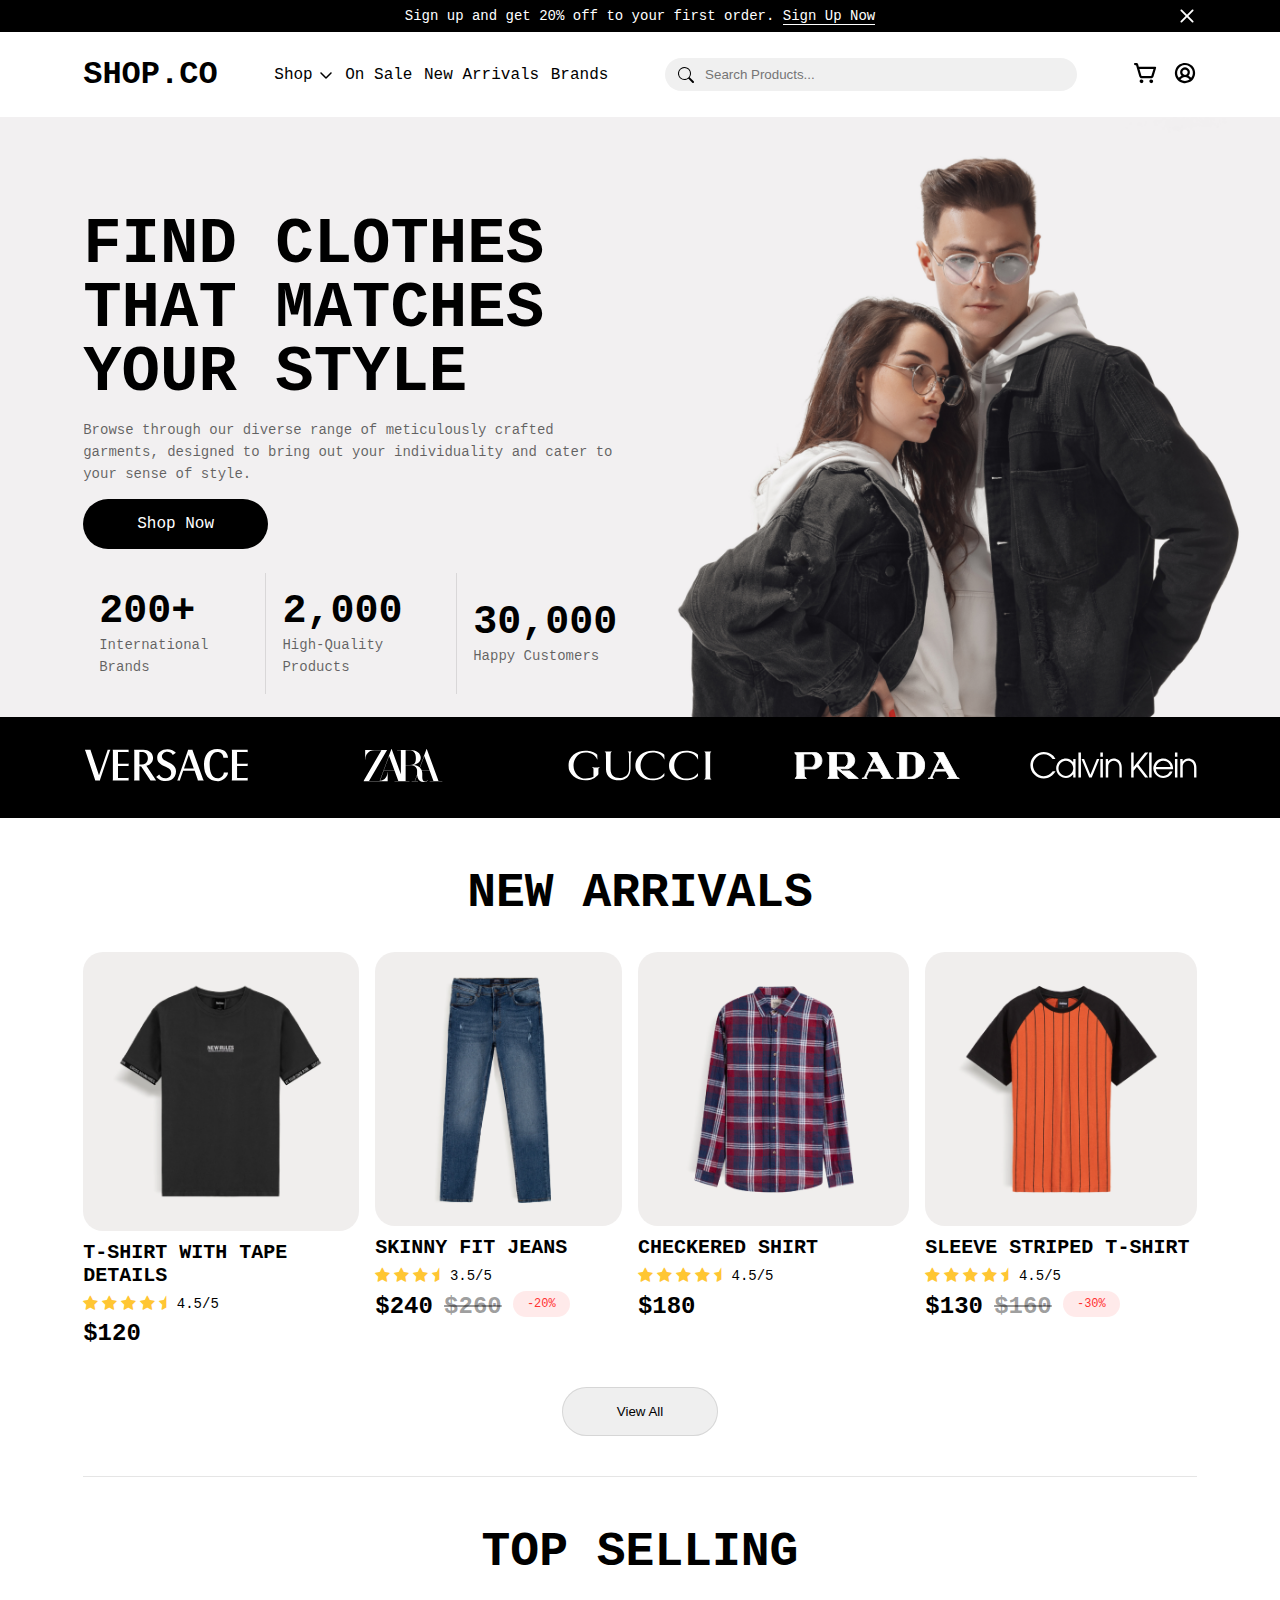
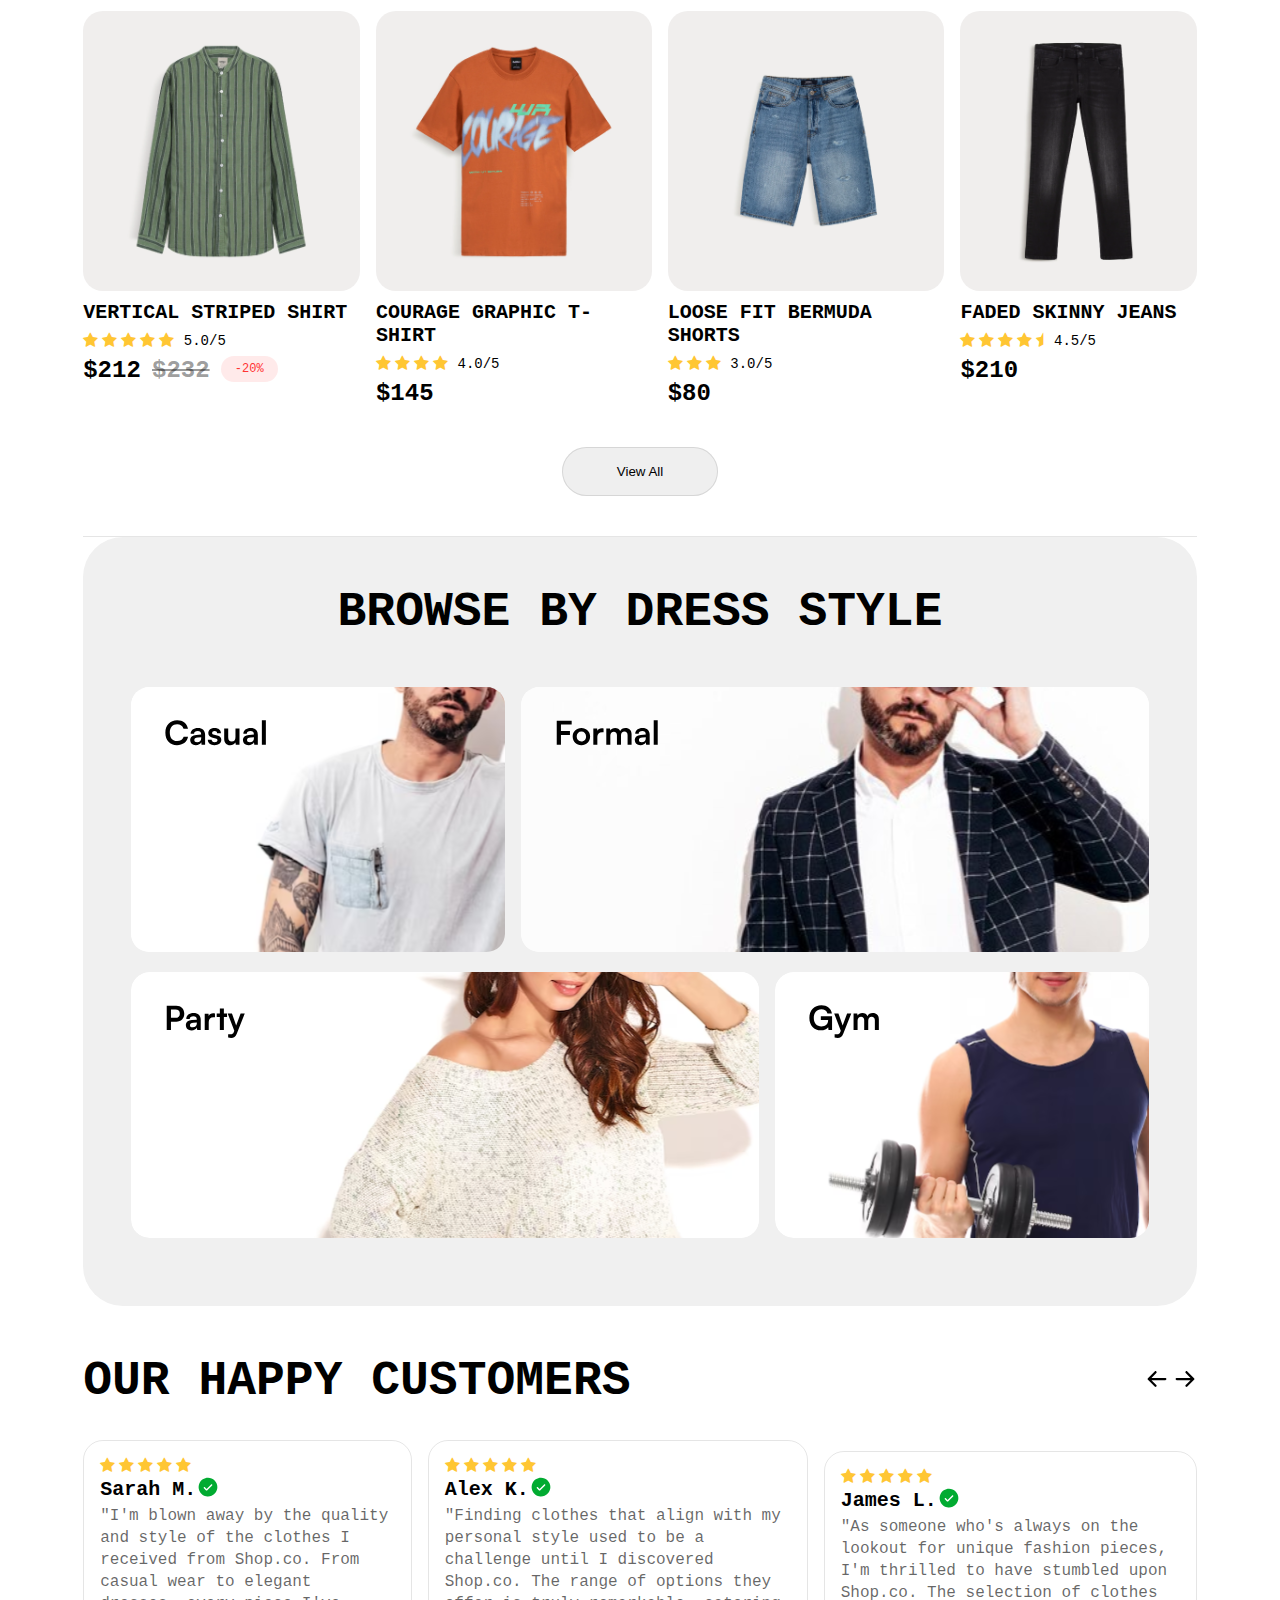
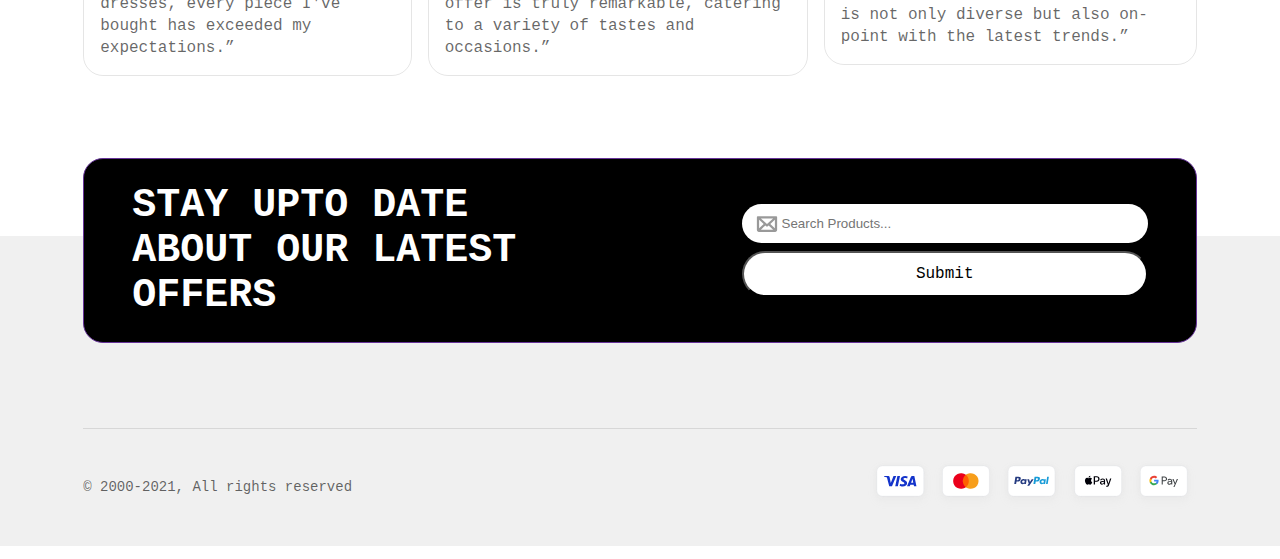
<file: index.html>
<!DOCTYPE html>
<html lang="en">
  <head>
    <meta charset="UTF-8" />
    <meta name="viewport" content="width=device-width, initial-scale=1.0" />
    <title>Shop.co</title>
    <link rel="stylesheet" href="./styles/index.css" />
    <link
      rel="stylesheet"
      href="https://cdnjs.cloudflare.com/ajax/libs/font-awesome/4.7.0/css/font-awesome.min.css"
    />
  </head>
  <body>
    <header>
      <div class="top">
        <div class="container">
          <div class="top-content">
            <p>
              Sign up and get 20% off to your first order.
              <a href="#">Sign Up Now</a>
            </p>
            <div class="close">
              <img src="./images/x.svg" alt="" />
            </div>
          </div>
        </div>
      </div>
      <div class="bottom">
        <div class="container">
          <nav>
            <div class="logo">
              <a href="./index.html">SHOP.CO</a>
            </div>
            <ul>
              <li>
                <a href="#">Shop</a><img src="./images/dropdown.svg" alt="" />
              </li>
              <li>
                <a href="#">On Sale</a>
              </li>
              <li><a href="#">New Arrivals</a></li>
              <li><a href="#">Brands</a></li>
            </ul>
            <div class="submit">
              <input type="search" placeholder="Search Products..." />
            </div>
            <div class="login">
              <div class="cart">
                <a href="#"><img src="./images/cart.svg" alt="" /></a>
              </div>
              <div class="user">
                <a href="#"><img src="./images/user.svg" alt="" /></a>
              </div>
            </div>
          </nav>
        </div>
      </div>
    </header>
    <section class="landing-page">
      <div class="container">
        <div class="land-content">
          <h1>FIND CLOTHES THAT MATCHES YOUR STYLE</h1>
          <p>
            Browse through our diverse range of meticulously crafted garments,
            designed to bring out your individuality and cater to your sense of
            style.
          </p>
          <button>Shop Now</button>
          <div class="brand-box">
            <div class="brand">
              <p>200+</p>
              <p>International Brands</p>
            </div>
            <div class="brand">
              <p>2,000</p>
              <p>High-Quality Products</p>
            </div>
            <div class="brand">
              <p>30,000</p>
              <p>Happy Customers</p>
            </div>
          </div>
        </div>
      </div>
    </section>
    <section class="brand-sect">
      <div class="container">
        <div class="brand-sect-box">
          <div class="sect-box">
            <img src="./images/versace.svg" alt="Versace logo" />
          </div>
          <div class="sect-box">
            <img src="./images/zara-logo-1 1.svg" alt="Versace logo" />
          </div>
          <div class="sect-box">
            <img src="./images/gucci-logo-1 1.svg" alt="Versace logo" />
          </div>
          <div class="sect-box">
            <img src="./images/prada-logo-1 1.svg" alt="Versace logo" />
          </div>
          <div class="sect-box">
            <img src="./images/calvin_klein.svg" alt="Versace logo" />
          </div>
        </div>
      </div>
    </section>
    <section class="outer-arrivals">
      <div class="container">
        <div class="inner-arrivals">
          <p>NEW ARRIVALS</p>
          <div class="arrivals">
            <div class="arrival-box">
              <div class="arrival-image">
                <img src="./images/T-shirt.png" alt="T-shirt" />
              </div>
              <p>T-SHIRT WITH TAPE DETAILS</p>
              <div class="ratings">
                <div class="stars">
                  <span class="fa fa-star checked"></span>
                  <span class="fa fa-star checked"></span>
                  <span class="fa fa-star checked"></span>
                  <span class="fa fa-star checked"></span>
                  <span class="fa fa-star-half"></span>
                </div>
                <div class="rate">4.5/5</div>
              </div>
              <div class="price">
                <p>$120</p>
              </div>
            </div>
            <div class="arrival-box">
              <div class="arrival-image">
                <img src="./images/skinny-je.png" alt="T-shirt" />
              </div>
              <p>SKINNY FIT JEANS</p>
              <div class="ratings">
                <div class="stars">
                  <span class="fa fa-star checked"></span>
                  <span class="fa fa-star checked"></span>
                  <span class="fa fa-star checked"></span>
                  <span class="fa fa-star-half"></span>
                </div>
                <div class="rate">3.5/5</div>
              </div>
              <div class="price">
                <p>$240</p>
                <p>$260</p>
                <p>-20%</p>
              </div>
            </div>
            <div class="arrival-box">
              <div class="arrival-image">
                <img src="./images/check-shirt.png" alt="T-shirt" />
              </div>
              <p>CHECKERED SHIRT</p>
              <div class="ratings">
                <div class="stars">
                  <span class="fa fa-star checked"></span>
                  <span class="fa fa-star checked"></span>
                  <span class="fa fa-star checked"></span>
                  <span class="fa fa-star checked"></span>
                  <span class="fa fa-star-half"></span>
                </div>
                <div class="rate">4.5/5</div>
              </div>
              <div class="price">
                <p>$180</p>
              </div>
            </div>
            <div class="arrival-box">
              <div class="arrival-image">
                <img src="./images/sleeze-tshirt.png" alt="T-shirt" />
              </div>
              <p>SLEEVE STRIPED T-SHIRT</p>
              <div class="ratings">
                <div class="stars">
                  <span class="fa fa-star checked"></span>
                  <span class="fa fa-star checked"></span>
                  <span class="fa fa-star checked"></span>
                  <span class="fa fa-star checked"></span>
                  <span class="fa fa-star-half"></span>
                </div>
                <div class="rate">4.5/5</div>
              </div>
              <div class="price">
                <p>$130</p>
                <p>$160</p>
                <p>-30%</p>
              </div>
            </div>
          </div>
          <div class="btn">
            <button>View All</button>
          </div>
        </div>
      </div>
    </section>
    <section class="outer-arrivals">
      <div class="container">
        <div class="inner-arrivals">
          <p>TOP SELLING</p>
          <div class="arrivals">
            <div class="arrival-box">
              <div class="arrival-image">
                <img src="./images/verticalstripe.png" alt="T-shirt" />
              </div>
              <p>VERTICAL STRIPED SHIRT</p>
              <div class="ratings">
                <div class="stars">
                  <span class="fa fa-star checked"></span>
                  <span class="fa fa-star checked"></span>
                  <span class="fa fa-star checked"></span>
                  <span class="fa fa-star checked"></span>
                  <span class="fa fa-star checked"></span>
                </div>
                <div class="rate">5.0/5</div>
              </div>
              <div class="price">
                <p>$212</p>
                <p>$232</p>
                <p>-20%</p>
              </div>
            </div>
            <div class="arrival-box">
              <div class="arrival-image">
                <img src="./images/courage.png" alt="T-shirt" />
              </div>
              <p>COURAGE GRAPHIC T-SHIRT</p>
              <div class="ratings">
                <div class="stars">
                  <span class="fa fa-star checked"></span>
                  <span class="fa fa-star checked"></span>
                  <span class="fa fa-star checked"></span>
                  <span class="fa fa-star checked"></span>
                </div>
                <div class="rate">4.0/5</div>
              </div>
              <div class="price">
                <p>$145</p>
              </div>
            </div>
            <div class="arrival-box">
              <div class="arrival-image">
                <img src="./images/loosefit.png" alt="T-shirt" />
              </div>
              <p>LOOSE FIT BERMUDA SHORTS</p>
              <div class="ratings">
                <div class="stars">
                  <span class="fa fa-star checked"></span>
                  <span class="fa fa-star checked"></span>
                  <span class="fa fa-star checked"></span>
                </div>
                <div class="rate">3.0/5</div>
              </div>
              <div class="price">
                <p>$80</p>
              </div>
            </div>
            <div class="arrival-box">
              <div class="arrival-image">
                <img src="./images/faded.png" alt="T-shirt" />
              </div>
              <p>FADED SKINNY JEANS</p>
              <div class="ratings">
                <div class="stars">
                  <span class="fa fa-star checked"></span>
                  <span class="fa fa-star checked"></span>
                  <span class="fa fa-star checked"></span>
                  <span class="fa fa-star checked"></span>
                  <span class="fa fa-star-half"></span>
                </div>
                <div class="rate">4.5/5</div>
              </div>
              <div class="price">
                <p>$210</p>
              </div>
            </div>
          </div>
          <div class="btn">
            <button>View All</button>
          </div>
        </div>
      </div>
    </section>
    <section class="outer-dress">
      <div class="container">
        <div class="inner-dress">
          <p>BROWSE BY DRESS STYLE</p>
          <div class="dress-box">
            <div class="image-box1 set">
              <img src="./images/casual.svg" alt="" />
            </div>
            <div class="image-box2 set">
              <img src="./images/formal.svg" alt="" />
            </div>
          </div>
          <div class="dress-box">
            <div class="image-box1 set">
              <img src="./images/party.svg" alt="" />
            </div>
            <div class="image-box2 set">
              <img src="./images/gym.svg" alt="" />
            </div>
          </div>
        </div>
      </div>
    </section>
    <section class="outer-cost">
      <div class="container">
        <div class="happy-customers">
          <div class="happy-box">
            <p>OUR HAPPY CUSTOMERS</p>
            <div class="happy-nav">
              <img src="./images/arrow-down-bold 2.svg" alt="" />
              <img src="./images/arrow-down-bold 1.svg" alt="" />
            </div>
          </div>
          <div class="happy-reviews">
            <div class="review">
              <div class="stars">
                <span class="fa fa-star checked"></span>
                <span class="fa fa-star checked"></span>
                <span class="fa fa-star checked"></span>
                <span class="fa fa-star checked"></span>
                <span class="fa fa-star checked"></span>
              </div>
              <p class="name">
                Sarah M. <span><img src="./images/tick.svg" alt="" /></span>
              </p>
              <p class="body">
                "I'm blown away by the quality and style of the clothes I
                received from Shop.co. From casual wear to elegant dresses,
                every piece I've bought has exceeded my expectations.”
              </p>
            </div>
            <div class="review">
              <div class="stars">
                <span class="fa fa-star checked"></span>
                <span class="fa fa-star checked"></span>
                <span class="fa fa-star checked"></span>
                <span class="fa fa-star checked"></span>
                <span class="fa fa-star checked"></span>
              </div>
              <p class="name">
                Alex K. <span><img src="./images/tick.svg" alt="" /></span>
              </p>
              <p class="body">
                "Finding clothes that align with my personal style used to be a
                challenge until I discovered Shop.co. The range of options they
                offer is truly remarkable, catering to a variety of tastes and
                occasions.”
              </p>
            </div>
            <div class="review">
              <div class="stars">
                <span class="fa fa-star checked"></span>
                <span class="fa fa-star checked"></span>
                <span class="fa fa-star checked"></span>
                <span class="fa fa-star checked"></span>
                <span class="fa fa-star checked"></span>
              </div>
              <p class="name">
                James L. <span><img src="./images/tick.svg" alt="" /></span>
              </p>
              <p class="body">
                "As someone who's always on the lookout for unique fashion
                pieces, I'm thrilled to have stumbled upon Shop.co. The
                selection of clothes is not only diverse but also on-point with
                the latest trends.”
              </p>
            </div>
          </div>
        </div>
      </div>
    </section>
    <footer>
      <div class="container">
        <div class="top-footer">
          <p>STAY UPTO DATE ABOUT OUR LATEST OFFERS</p>
          <div class="sub-box">
            <input type="search" placeholder="Search Products..." />
            <button>Submit</button>
          </div>
        </div>
        <div class="copyright">
          <p>© 2000-2021, All rights reserved</p>
          <div class="payment-type">
            <div class="pay">
              <img src="./images/visa.svg" alt="" />
            </div>
            <div class="pay">
              <img src="./images/mastercard.svg" alt="" />
            </div>
            <div class="pay">
              <img src="./images/paypal.svg" alt="" />
            </div>
            <div class="pay">
              <img src="./images/applepay.svg" alt="" />
            </div>
            <div class="pay">
              <img src="./images/googlepay.svg" alt="" />
            </div>
          </div>
        </div>
      </div>
    </footer>
  </body>
</html>
</file>
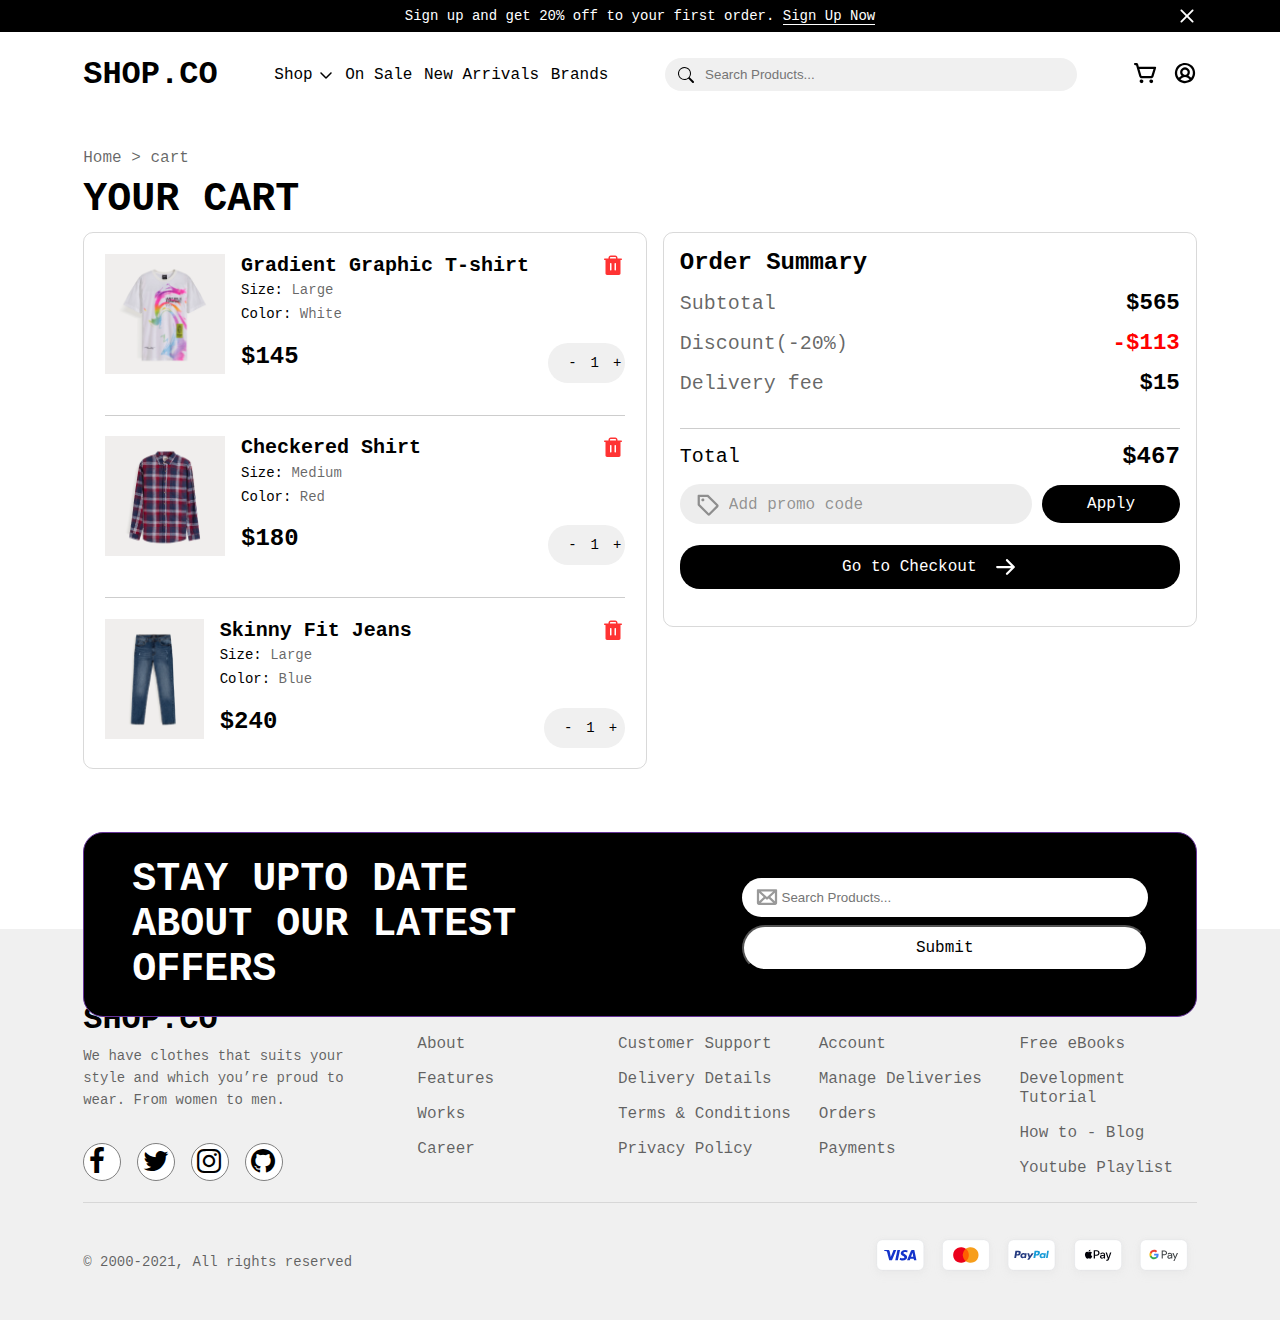
<file: pages/Cart.html>
<!DOCTYPE html>
<html lang="en">
  <head>
    <meta charset="UTF-8" />
    <meta name="viewport" content="width=device-width, initial-scale=1.0" />
    <title>Cart</title>
    <link rel="stylesheet" href="../styles/Cart.css" />
    <link
      rel="stylesheet"
      href="https://cdnjs.cloudflare.com/ajax/libs/font-awesome/4.7.0/css/font-awesome.min.css"
    />
    <link
      rel="stylesheet"
      href="https://cdnjs.cloudflare.com/ajax/libs/font-awesome/4.7.0/css/font-awesome.min.css"
    />
  </head>
  <body>
    <header>
      <div class="top">
        <div class="container">
          <div class="top-content">
            <p>
              Sign up and get 20% off to your first order.
              <a href="#">Sign Up Now</a>
            </p>
            <div class="close">
              <img src="../images/x.svg" alt="" />
            </div>
          </div>
        </div>
      </div>
      <div class="bottom">
        <div class="container">
          <nav>
            <div class="logo">
              <a href="./index.html">SHOP.CO</a>
            </div>
            <ul>
              <li>
                <a href="#">Shop</a><img src="../images/dropdown.svg" alt="" />
              </li>
              <li>
                <a href="#">On Sale</a>
              </li>
              <li><a href="#">New Arrivals</a></li>
              <li><a href="#">Brands</a></li>
            </ul>
            <div class="submit">
              <input type="search" placeholder="Search Products..." />
            </div>
            <div class="login">
              <div class="cart">
                <a href="#"><img src="../images/cart.svg" alt="" /></a>
              </div>
              <div class="user">
                <a href="#"><img src="../images/user.svg" alt="" /></a>
              </div>
            </div>
          </nav>
        </div>
      </div>
    </header>
    <section class="container">
      <div class="cart-cont">
        <p><span>Home</span> &gt; <span> cart</span></p>
        <h2 class="head_title">YOUR CART</h2>
        <div class="cart-main">
          <div class="left">
            <div class="items">
              <div class="cart-image">
                <img src="../images/image 8.png" alt="" />
              </div>
              <div class="item-info">
                <div class="text-section">
                  <div class="item-name">
                    <span>Gradient Graphic T-shirt</span>
                    <img src="../images/trash.svg" alt="" />
                  </div>
                  <p>Size: <span>Large</span></p>
                  <p>Color: <span>White</span></p>
                </div>
                <div class="price-section">
                  <span class="price">$145</span>
                  <div class="count">
                    <span>-</span>
                    <span>1</span>
                    <span>+</span>
                  </div>
                </div>
              </div>
            </div>
            <div class="line"></div>
            <div class="items">
              <div class="cart-image">
                <img src="../images/image 9.png" alt="" />
              </div>
              <div class="item-info">
                <div class="text-section">
                  <div class="item-name">
                    <span>Checkered Shirt</span>
                    <img src="../images/trash.svg" alt="" />
                  </div>
                  <p>Size: <span>Medium</span></p>
                  <p>Color: <span>Red</span></p>
                </div>
                <div class="price-section">
                  <span class="price">$180</span>
                  <div class="count">
                    <span>-</span>
                    <span>1</span>
                    <span>+</span>
                  </div>
                </div>
              </div>
            </div>
            <div class="line"></div>
            <div class="items">
              <div class="cart-image">
                <img src="../images/image 10.png" alt="" />
              </div>
              <div class="item-info">
                <div class="text-section">
                  <div class="item-name">
                    <span>Skinny Fit Jeans</span>
                    <img src="../images/trash.svg" alt="" />
                  </div>
                  <p>Size: <span>Large</span></p>
                  <p>Color: <span>Blue</span></p>
                </div>
                <div class="price-section">
                  <span class="price">$240</span>
                  <div class="count">
                    <span>-</span>
                    <span>1</span>
                    <span>+</span>
                  </div>
                </div>
              </div>
            </div>
          </div>
          <div class="right">
            <h4>Order Summary</h4>
            <div class="summary">
              <div class="summary-details">
                <span class="details">Subtotal</span>
                <span class="price">$565</span>
              </div>
              <div class="summary-details">
                <span class="details">Discount(-20%)</span>
                <span class="discount price">-$113</span>
              </div>
              <div class="summary-details">
                <span class="details">Delivery fee</span>
                <span class="price">$15</span>
              </div>
              <div class="line"></div>
              <div class="total">
                <span>Total</span> <span class="price">$467</span>
              </div>
              <div class="search__container">
                <div class="search">
                  <svg
                    xmlns="http://www.w3.org/2000/svg"
                    width="24"
                    height="24"
                    viewBox="0 0 24 24"
                    fill="none"
                  >
                    <path
                      d="M23.0766 12.4857L13.7653 3.17444C13.5917 2.9997 13.3851 2.86115 13.1576 2.76685C12.93 2.67254 12.686 2.62435 12.4397 2.62507H3.75001C3.45164 2.62507 3.16549 2.7436 2.95451 2.95457C2.74353 3.16555 2.62501 3.4517 2.62501 3.75007V12.4398C2.62429 12.6861 2.67248 12.9301 2.76679 13.1576C2.86109 13.3852 2.99963 13.5918 3.17438 13.7654L12.4856 23.0766C12.8372 23.4281 13.3141 23.6256 13.8113 23.6256C14.3084 23.6256 14.7853 23.4281 15.1369 23.0766L23.0766 15.1369C23.4281 14.7853 23.6255 14.3085 23.6255 13.8113C23.6255 13.3141 23.4281 12.8373 23.0766 12.4857ZM13.8113 21.2204L4.87501 12.2813V4.87507H12.2813L21.2175 13.8113L13.8113 21.2204ZM9.37501 7.87507C9.37501 8.17174 9.28703 8.46175 9.12221 8.70842C8.95739 8.9551 8.72312 9.14736 8.44903 9.26089C8.17494 9.37442 7.87334 9.40412 7.58237 9.34625C7.2914 9.28837 7.02413 9.14551 6.81435 8.93573C6.60457 8.72595 6.46171 8.45868 6.40383 8.1677C6.34595 7.87673 6.37566 7.57513 6.48919 7.30104C6.60272 7.02695 6.79498 6.79269 7.04165 6.62786C7.28833 6.46304 7.57834 6.37507 7.87501 6.37507C8.27283 6.37507 8.65436 6.5331 8.93567 6.81441C9.21697 7.09571 9.37501 7.47724 9.37501 7.87507Z"
                      fill="black"
                      fill-opacity="0.4"
                    />
                  </svg>
                  <input type="text" placeholder="Add promo code" />
                </div>

                <div class="apply-btn">Apply</div>
              </div>
              <div class="checkout">
                Go to Checkout
                <img src="../images/arrow.svg" alt="" />
              </div>
            </div>
          </div>
        </div>
      </div>
    </section>
    <footer>
      <div class="container">
        <div class="top-footer">
          <p>STAY UPTO DATE ABOUT OUR LATEST OFFERS</p>
          <div class="sub-box">
            <input type="search" placeholder="Search Products..." />
            <button>Submit</button>
          </div>
        </div>
        <div class="foot-nav">
          <div class="foot-info1">
            <div class="logo">
              <a href="./index.html">SHOP.CO</a>
            </div>
            <p>
              We have clothes that suits your style and which you’re proud to
              wear. From women to men.
            </p>
            <div class="foot_icon-container">
              <ul class="social-media-icons">
                <li>
                  <a
                    href="www.facebook.com"
                    target="_blank"
                    class="fa fa-facebook fa-2xl"
                  ></a>
                </li>
                <li>
                  <a
                    href="www.twitter.com"
                    target="_blank"
                    class="fa fa-twitter fa-2xl"
                  ></a>
                </li>
                <li>
                  <a
                    href="www.instagram.com"
                    target="_blank"
                    class="fa fa-instagram fa-2xl"
                  ></a>
                </li>
                <li>
                  <a
                    href="www.github.com"
                    target="_blank"
                    class="fa fa-github fa-2xl"
                  ></a>
                </li>
              </ul>
            </div>
          </div>
          <div class="temp">
            <div class="foot-info">
              <h6>Company</h6>
              <ul>
                <li>About</li>
                <li>Features</li>
                <li>Works</li>
                <li>Career</li>
              </ul>
            </div>
            <div class="foot-info">
              <h6>HELP</h6>
              <ul>
                <li>Customer Support</li>
                <li>Delivery Details</li>
                <li>Terms & Conditions</li>
                <li>Privacy Policy</li>
              </ul>
            </div>
            <div class="foot-info">
              <h6>FAQ</h6>
              <ul>
                <li>Account</li>
                <li>Manage Deliveries</li>
                <li>Orders</li>
                <li>Payments</li>
              </ul>
            </div>
            <div class="foot-info">
              <h6>RESOURCES</h6>
              <ul>
                <li>Free eBooks</li>
                <li>Development Tutorial</li>
                <li>How to - Blog</li>
                <li>Youtube Playlist</li>
              </ul>
            </div>
          </div>
        </div>
        <div class="copyright">
          <p>© 2000-2021, All rights reserved</p>
          <div class="payment-type">
            <div class="pay">
              <img src="../images/visa.svg" alt="" />
            </div>
            <div class="pay">
              <img src="../images/mastercard.svg" alt="" />
            </div>
            <div class="pay">
              <img src="../images/paypal.svg" alt="" />
            </div>
            <div class="pay">
              <img src="../images/applepay.svg" alt="" />
            </div>
            <div class="pay">
              <img src="../images/googlepay.svg" alt="" />
            </div>
          </div>
        </div>
      </div>
    </footer>
  </body>
</html>
</file>
<file: styles/index.css>
/* GLOBAL STYLING */
* {
  margin: 0;
  padding: 0;
  box-sizing: border-box;
}
li {
  list-style: none;
}
a {
  text-decoration: none;
  color: black;
}
.container {
  max-width: 87%;
  margin: auto;
}
/* TYPOGRAPHY */
@import url("https://fonts.googleapis.com/css2?family=Roboto+Mono&display=swap");
@import url("https://fonts.googleapis.com/css2?family=Ubuntu+Mono:wght@700&display=swap");

/* HEADER STYLING */
/* header {
  position: fixed;
  top: 0;
  left: 0;
  right: 0;
  z-index: 100;
} */
.top {
  background: black;
  color: white;
  text-align: center;
  padding: 0.5em 0;
}
.top-content {
  position: relative;
}

.top-content p {
  color: white;
  font-size: 14px;
  font-weight: 400;
  font-family: "Roboto Mono", monospace;
}
.top-content a {
  color: white;
  font-size: 14px;
  font-weight: 500;
  font-family: "Roboto Mono", monospace;
  border-bottom: 1px solid white;
}
.close {
  position: absolute;
  top: -2px;
  right: 0;
}
.bottom {
  background-color: white;
}
nav {
  display: flex;
  justify-content: space-between;
  align-items: center;
  padding: 1.5em 0;
}
nav ul {
  display: flex;
  justify-content: space-between;
  width: 30%;
}
nav .logo a {
  font-family: "Ubuntu Mono", monospace;
  font-size: 32px;
  font-weight: 700;
}
nav ul li a {
  font-family: "Roboto Mono", monospace;
  font-size: 16px;
  font-weight: 400;
}

nav ul li:first-child {
  display: flex;
  align-items: center;
  justify-content: center;
  gap: 5px;
}
nav ul li:hover {
  cursor: pointer;
}
.submit {
  width: 37%;
  background-color: #f0f0f0;
  border-radius: 62px;
  padding: 0;
}
.submit input:focus {
  border: 0;
  outline: none;
}
header input {
  border: none;
  width: 100%;
  padding: 9px 4px 9px 40px;
  background: transparent
    url("data:image/svg+xml,%3Csvg xmlns='http://www.w3.org/2000/svg' width='16' height='16' class='bi bi-search' viewBox='0 0 16 16'%3E%3Cpath d='M11.742 10.344a6.5 6.5 0 1 0-1.397 1.398h-.001c.03.04.062.078.098.115l3.85 3.85a1 1 0 0 0 1.415-1.414l-3.85-3.85a1.007 1.007 0 0 0-.115-.1zM12 6.5a5.5 5.5 0 1 1-11 0 5.5 5.5 0 0 1 11 0z'%3E%3C/path%3E%3C/svg%3E")
    no-repeat 13px center;
}

nav .login {
  display: flex;
  align-items: center;
  justify-content: space-between;
  gap: 15px;
}

/* LANDING PAGE STYLES */
.landing-page {
  background-image: url("../images/landing-page.png");
  background-repeat: no-repeat;
  background-size: cover;
  width: 100%;
  height: 600px;
  padding: 5em 0;
}
.land-content {
  margin-top: 1em;
  max-width: 550px;
}
.land-content h1 {
  font-family: "Ubuntu Mono", monospace;
  font-size: 64px;
  font-style: normal;
  font-weight: 700;
  line-height: 64px;
}
.land-content > p {
  font-size: 14px;
  font-style: normal;
  font-weight: 400;
  line-height: 22px;
  font-family: "Roboto Mono", monospace;
  color: rgba(0, 0, 0, 0.6);
  margin: 1em 0;
}
.land-content button {
  padding: 16px 54px;
  border-radius: 62px;
  background: #000;
  color: white;
  border: none;
  font-size: 16px;
  font-style: normal;
  font-weight: 500;
  font-family: "Roboto Mono", monospace;
  margin-bottom: 1.5em;
}

.brand-box {
  display: flex;
  align-items: center;
  justify-content: space-between;
}
.brand p:first-child {
  color: #000;
  font-family: "Roboto Mono", monospace;
  font-size: 40px;
  font-style: normal;
  font-weight: 700;
}
.brand p:last-child {
  color: rgba(0, 0, 0, 0.6);
  font-family: "Roboto Mono", monospace;
  font-size: 14px;
  font-style: normal;
  font-weight: 400;
  line-height: 22px;
}
.brand-box div:first-child,
.brand-box div:nth-child(2) {
  border-right: 1px solid rgba(0, 0, 0, 0.1);
}
.brand {
  padding: 1em;
}

.brand-sect {
  background: black;
}
.brand-sect-box {
  display: flex;
  justify-content: space-between;
  align-items: center;
  padding: 2em 0;
}
.sect-box img {
  max-width: 100%;
  height: 33.164px;
  width: 166.482px;
}

/* ARRIVALS SECTION */
.inner-arrivals > p {
  color: #000;
  text-align: center;
  font-family: "Ubuntu Mono", monospace;
  font-size: 48px;
  font-style: normal;
  font-weight: 700;
  line-height: normal;
  margin-top: 1em;
}
.arrivals {
  display: flex;
  justify-content: space-between;
  gap: 1em;
  margin-top: 2em;
}

.arrival-image img {
  max-width: 100%;
  border-radius: 20px;
}
.arrival-box p {
  color: #000;
  font-family: "Roboto Mono", monospace;
  margin-top: 0.3em;
  font-size: 20px;
  font-style: normal;
  font-weight: 700;
  line-height: normal;
}
.ratings .stars .fa-star,
.fa-star-half {
  color: #ffc633;
}
.ratings {
  display: flex;
  align-items: center;
  margin-top: 0.5em;
  gap: 0.6em;
}
.rate {
  color: #000;
  font-family: "Roboto Mono", monospace;
  font-size: 14px;
  font-style: normal;
  font-weight: 400;
  line-height: normal;
}
.price {
  display: flex;
  align-items: center;
  gap: 0.7em;
}

.price p:first-child {
  color: #000;
  font-family: "Roboto Mono", monospace;
  font-size: 24px;
  font-style: normal;
  font-weight: 700;
  line-height: normal;
}
.price p:nth-child(2) {
  color: rgba(0, 0, 0, 0.4);
  font-family: "Roboto Mono", monospace;
  font-size: 24px;
  font-style: normal;
  font-weight: 700;
  line-height: normal;
  text-decoration: line-through;
}
.price p:nth-child(3) {
  color: #f33;
  font-family: "Roboto Mono", monospace;
  font-size: 12px;
  font-style: normal;
  font-weight: 500;
  line-height: normal;
  padding: 6px 14px;
  border-radius: 62px;
  background: rgba(255, 51, 51, 0.1);
}
.inner-arrivals button {
  padding: 16px 54px;
  border-radius: 62px;
  border: 1px solid rgba(0, 0, 0, 0.1);
  margin: 3em 0;
}

.inner-arrivals {
  border-bottom: 1px solid rgba(0, 0, 0, 0.1);
}
.btn {
  display: flex;
  align-items: center;
  justify-content: center;
}

.inner-dress {
  border-radius: 40px;
  background: #f0f0f0;
  text-align: center;
  padding: 3em;
}
.dress-box {
  margin-bottom: 1em;
  display: flex;
  justify-content: center;
  gap: 1em;
}
.set img {
  max-width: 100%;
}
.inner-dress > p {
  font-family: "Ubuntu Mono", monospace;
  color: #000;
  text-align: center;
  font-size: 48px;
  font-style: normal;
  font-weight: 700;
  line-height: normal;
  padding-bottom: 1em;
}

/* HAPPY CUSTOMERS */
.happy-customers {
  margin-top: 3em;
  margin-bottom: 3em;
}
.happy-box {
  display: flex;
  justify-content: space-between;
  align-items: center;
}
.happy-box p {
  font-family: "Ubuntu Mono", monospace;
  font-size: 48px;
  font-style: normal;
  font-weight: 700;
  line-height: normal;
  color: #000;
}
.happy-nav img {
  max-width: 100%;
  width: 24px;
  height: 24px;
  cursor: pointer;
}
.happy-reviews {
  margin-top: 2em;
  display: flex;
  align-items: center;
  justify-content: space-between;
  gap: 1em;
}
.review {
  border-radius: 20px;
  border: 1px solid rgba(0, 0, 0, 0.1);
  padding: 1em;
}
.review .stars .fa-star,
.fa-star-half {
  color: #ffc633;
}
.review .name {
  display: flex;
  align-items: center;
  color: #000;
  font-size: 20px;
  font-style: normal;
  font-weight: 700;
  line-height: 22px;
  font-family: "Roboto Mono", monospace;
}
.review .name img {
  max-width: 100%;
  width: 24px;
  height: 24px;
}

.review .body {
  font-family: "Roboto Mono", monospace;
  color: rgba(0, 0, 0, 0.6);
  font-size: 16px;
  font-style: normal;
  font-weight: 400;
  line-height: 22px;
}

/* FOOTER STYLING */
footer {
  background: #f0f0f0;
  position: relative;
  margin-top: 10em;
  padding-top: 2em;
}
.top-footer {
  border: 1px solid rebeccapurple;
  display: flex;
  align-items: center;
  background: #000;
  justify-content: space-between;
  padding: 1.5em 3em;
  border-radius: 20px;
  position: absolute;
  top: -25%;
  max-width: 87%;
}
.sub-box input:focus {
  border: 0;
  outline: none;
}
.sub-box input {
  border: none;
  width: 100%;
  border-radius: 62px;
  padding: 12px 4px 12px 40px;
  background: #fff url("../images/message.svg") no-repeat 13px center;
}
.sub-box button {
  padding: 12px 16px;
  border-radius: 62px;
  background: #fff;
  color: #000;
  font-family: "Roboto Mono", monospace;
  font-size: 16px;
  font-style: normal;
  font-weight: 500;
  line-height: normal;
  width: 100%;
  margin-top: 0.5em;
}
.top-footer p {
  color: #fff;
  font-family: "Ubuntu Mono", monospace;
  font-size: 40px;
  font-style: normal;
  font-weight: 700;
  line-height: 45px;
  width: 45%;
}
.sub-box {
  width: 40%;
}

.copyright {
  margin-top: 10em;
  display: flex;
  align-items: center;
  justify-content: space-between;
  border-top: 1px solid rgba(0, 0, 0, 0.1);
  padding: 2em 0;
}
.payment-type {
  display: flex;
}
.copyright p {
  color: rgba(0, 0, 0, 0.6);
  font-size: 14px;
  font-style: normal;
  font-weight: 400;
  line-height: normal;
  font-family: "Roboto Mono", monospace;
}
</file>
<file: styles/Cart.css>
/* GLOBAL STYLING */
* {
  margin: 0;
  padding: 0;
  box-sizing: border-box;
}
li {
  list-style: none;
}
a {
  text-decoration: none;
  color: black;
}
.container {
  max-width: 87%;
  margin: auto;
}
/* TYPOGRAPHY */
@import url("https://fonts.googleapis.com/css2?family=Roboto+Mono&display=swap");
@import url("https://fonts.googleapis.com/css2?family=Ubuntu+Mono:wght@700&display=swap");
/* HEADER STYLING */
/* header {
  position: fixed;
  top: 0;
  left: 0;
  right: 0;
  z-index: 100;
} */
/* header {
  border: 1px solid #000;
} */
.top {
  background: black;
  color: white;
  text-align: center;
  padding: 0.5em 0;
}
.top-content {
  position: relative;
}

.top-content p {
  color: white;
  font-size: 14px;
  font-weight: 400;
  font-family: "Roboto Mono", monospace;
}
.top-content a {
  color: white;
  font-size: 14px;
  font-weight: 500;
  font-family: "Roboto Mono", monospace;
  border-bottom: 1px solid white;
}
.close {
  position: absolute;
  top: -2px;
  right: 0;
}
.bottom {
  background-color: white;
}
nav {
  display: flex;
  justify-content: space-between;
  align-items: center;
  padding: 1.5em 0;
}
nav ul {
  display: flex;
  justify-content: space-between;
  width: 30%;
}
nav .logo a,
footer .logo a {
  font-family: "Ubuntu Mono", monospace;
  font-size: 32px;
  font-weight: 700;
}
nav ul li a {
  font-family: "Roboto Mono", monospace;
  font-size: 16px;
  font-weight: 400;
}

nav ul li:first-child {
  display: flex;
  align-items: center;
  justify-content: center;
  gap: 5px;
}
nav ul li:hover {
  cursor: pointer;
}
.submit {
  width: 37%;
  background-color: #f0f0f0;
  border-radius: 62px;
  padding: 0;
}
.submit input:focus {
  border: 0;
  outline: none;
}
header input {
  border: none;
  width: 100%;
  padding: 9px 4px 9px 40px;
  background: transparent
    url("data:image/svg+xml,%3Csvg xmlns='http://www.w3.org/2000/svg' width='16' height='16' class='bi bi-search' viewBox='0 0 16 16'%3E%3Cpath d='M11.742 10.344a6.5 6.5 0 1 0-1.397 1.398h-.001c.03.04.062.078.098.115l3.85 3.85a1 1 0 0 0 1.415-1.414l-3.85-3.85a1.007 1.007 0 0 0-.115-.1zM12 6.5a5.5 5.5 0 1 1-11 0 5.5 5.5 0 0 1 11 0z'%3E%3C/path%3E%3C/svg%3E")
    no-repeat 13px center;
}

nav .login {
  display: flex;
  align-items: center;
  justify-content: space-between;
  gap: 15px;
}

/* CART */

/*/////////////
UTILITIES
//////////// */
.price {
  color: #000;
  font-family: "Roboto Mono", monospace;
  font-size: 24px;
  font-style: normal;
  font-weight: 700;
  line-height: normal;
}

.line {
  width: 100%;
  height: 1px;
  margin-top: 2em;
  background-color: rgba(128, 128, 128, 0.395);
}
/* ///////////////
CART ITEMS
 ////////////*/
.cart-cont {
  margin-top: 2em;
}

.cart-cont > p {
  color: rgba(0, 0, 0, 0.6);
  font-family: "Roboto Mono", monospace;
  font-size: 16px;
  font-style: normal;
  font-weight: 400;
  line-height: normal;
}

.head_title {
  margin: 10px 0;
  font-family: "Ubuntu Mono", monospace;
  color: #000;
  font-size: 40px;
  font-style: normal;
  font-weight: 700;
  line-height: normal;
}

.cart-main {
  display: flex;
  gap: 1em;
  margin-bottom: 150px;
}

/* LEFT */
.cart-main .left {
  flex: 4;
  border: 1px solid rgba(128, 128, 128, 0.301);
  border-radius: 10px;
  padding: 0 1.3em 0 1.3em;
}
.cart-main .right {
  flex: 2;
  border: 1px solid rgba(128, 128, 128, 0.301);
  border-radius: 10px;
  padding: 1em;
  height: fit-content;
}
.cart-main .left .items {
  display: flex;
  gap: 1em;
  margin: 1.3em 0;
}
.cart-main .left .items .item-info {
  width: 90%;
  display: flex;
  flex-direction: column;
  justify-content: space-between;
}
.items .cart-image {
  height: 120px;
}
.items .cart-image img {
  height: 100%;
}
.item-name {
  display: flex;
  justify-content: space-between;
}
.item-name span {
  color: #000;
  font-family: "Roboto Mono", monospace;
  font-size: 20px;
  font-style: normal;
  font-weight: 700;
  line-height: normal;
}
.text-section {
  margin-bottom: 1em;
}
.text-section > p {
  padding: 0.3em 0;
  color: #000;
  font-family: "Roboto Mono", monospace;
  font-size: 14px;
  font-style: normal;
  font-weight: 400;
  line-height: normal;
}
.text-section > p > span {
  color: rgba(0, 0, 0, 0.6);
  font-family: "Roboto Mono", monospace;
  font-size: 14px;
  font-style: normal;
  font-weight: 400;
  line-height: normal;
}
.price-section {
  display: flex;
  width: 100%;
  justify-content: space-between;
}
.count {
  display: flex;
  align-items: center;
  justify-content: space-between;
  gap: 1em;
  width: 20%;
  border-radius: 62px;
  background: #f0f0f0;
  padding: 12px 20px;
  color: #000;
  font-family: "Roboto Mono", monospace;
  font-size: 14px;
  font-style: normal;
  font-weight: 500;
  line-height: normal;
}

/* RIGHT */
.cart-main .right h4 {
  color: #000;
  font-family: "Roboto Mono", monospace;
  font-size: 24px;
  font-style: normal;
  font-weight: 700;
  line-height: normal;
}

.cart-main .right .summary .summary-details,
.total {
  display: flex;
  align-items: center;
  justify-content: space-between;
  margin: 0.7em 0;
  color: #000;
  font-family: "Roboto Mono", monospace;
  font-size: 20px;
  font-style: normal;
  font-weight: 400;
  line-height: normal;
}
.cart-main .right .summary .summary-details .details {
  color: rgba(0, 0, 0, 0.6);
  font-family: "Roboto Mono", monospace;
  font-size: 20px;
  font-style: normal;
  font-weight: 400;
  line-height: normal;
}
.cart-main .right .summary .summary-details span.price {
  font-size: 1.4rem;
}

.cart-main .right .summary .summary-details span.discount {
  color: red;
}

/* SUMMARY SECTION */
.summary .search__container {
  display: flex;
  align-items: center;
  justify-content: space-between;
  width: 500px;
}

.summary .search__container .search {
  background-color: rgba(128, 128, 128, 0.142);
  border-radius: 20px;
  padding: 5px 15px;
  flex: 6;
  display: flex;
  align-items: center;
}

.summary .search__container input {
  height: 30px;
  width: 200px;
  border: none;
  background-color: rgba(128, 128, 128, 0);
  margin-left: 10px;
}
.search__container input::placeholder {
  color: rgba(0, 0, 0, 0.4);
  font-family: "Roboto Mono", monospace;
  font-size: 16px;
  font-style: normal;
  font-weight: 400;
  line-height: normal;
}

.summary .search__container input:focus {
  border: none;
  outline: none;
}

.summary .search__container .apply-btn {
  background-color: black;
  color: white;
  border-radius: 20px;
  padding: 10px 15px;
  margin-left: 10px;
  flex: 2;
  text-align: center;
  color: #fff;
  font-family: "Roboto Mono", monospace;
  font-size: 16px;
  font-style: normal;
  font-weight: 500;
  line-height: normal;
}

.checkout {
  background-color: black;
  color: white;
  border-radius: 20px;
  padding: 10px 15px;
  margin-left: 10px;
  margin: 1.3em 0;
  text-align: center;
  display: flex;
  align-items: center;
  justify-content: center;
  gap: 1em;
  color: #fff;
  font-family: "Roboto Mono", monospace;
  font-size: 16px;
  font-style: normal;
  font-weight: 500;
  line-height: normal;
}

/* FOOTER STYLING */
footer {
  background: #f0f0f0;
  position: relative;
  margin-top: 10em;
  padding-top: 2em;
}
.top-footer {
  border: 1px solid rebeccapurple;
  display: flex;
  align-items: center;
  background: #000;
  justify-content: space-between;
  padding: 1.5em 3em;
  border-radius: 20px;
  position: absolute;
  top: -25%;
  max-width: 87%;
}
.sub-box input:focus {
  border: 0;
  outline: none;
}
.sub-box input {
  border: none;
  width: 100%;
  border-radius: 62px;
  padding: 12px 4px 12px 40px;
  background: #fff url("../images/message.svg") no-repeat 13px center;
}
.sub-box button {
  padding: 12px 16px;
  border-radius: 62px;
  background: #fff;
  color: #000;
  font-family: "Roboto Mono", monospace;
  font-size: 16px;
  font-style: normal;
  font-weight: 500;
  line-height: normal;
  width: 100%;
  margin-top: 0.5em;
}
.top-footer p {
  color: #fff;
  font-family: "Ubuntu Mono", monospace;
  font-size: 40px;
  font-style: normal;
  font-weight: 700;
  line-height: 45px;
  width: 45%;
}
.sub-box {
  width: 40%;
}

.copyright {
  display: flex;
  align-items: center;
  justify-content: space-between;
  border-top: 1px solid rgba(0, 0, 0, 0.1);
  padding: 2em 0;
  margin-top: 1em;
}
.payment-type {
  display: flex;
}
.copyright p {
  color: rgba(0, 0, 0, 0.6);
  font-size: 14px;
  font-style: normal;
  font-weight: 400;
  line-height: normal;
  font-family: "Roboto Mono", monospace;
}

footer .foot-nav {
  display: flex;
  justify-content: space-between;
  gap: 3em;
  margin: 40px auto 0 auto;
}
.foot-info h6 {
  color: #000;
  font-family: "Roboto Mono", monospace;
  font-size: 16px;
  font-style: normal;
  font-weight: 500;
  line-height: 18px;
  letter-spacing: 3px;
  text-transform: uppercase;
}
.foot-info,
.foot-info1 {
  flex: 1;
}
.temp {
  display: flex;
  width: 70%;
  gap: 3%;
}
.foot-info1 p {
  color: rgba(0, 0, 0, 0.6);
  font-family: "Roboto Mono", monospace;
  margin-top: 0.5em;
  font-size: 14px;
  font-style: normal;
  font-weight: 400;
  line-height: 22px;
}
footer ul {
  margin-top: 0.5em;
}

footer ul li {
  list-style: none;
  padding: 0.5em 0;
  color: rgba(0, 0, 0, 0.6);
  font-family: "Roboto Mono", monospace;
  font-size: 16px;
  font-style: normal;
  font-weight: 400;
  line-height: 19px;
}

.social-media-icons {
  list-style: none;
  padding: 0;
  display: flex;
  gap: 1em;
  margin-top: 2em;
}
.social-media-icons li {
  height: 38px;
  width: 38px;
  vertical-align: middle;
  border-radius: 50%;
  background-color: #fff;
  border: 1px solid gray;
}

.social-media-icons a {
  display: inline-block;
  width: 28px;
  height: 28px;
  text-decoration: none;
  /* color: #000; */
  font-size: 28px;
  transform: translate(5px, -5px);
}
</file>
